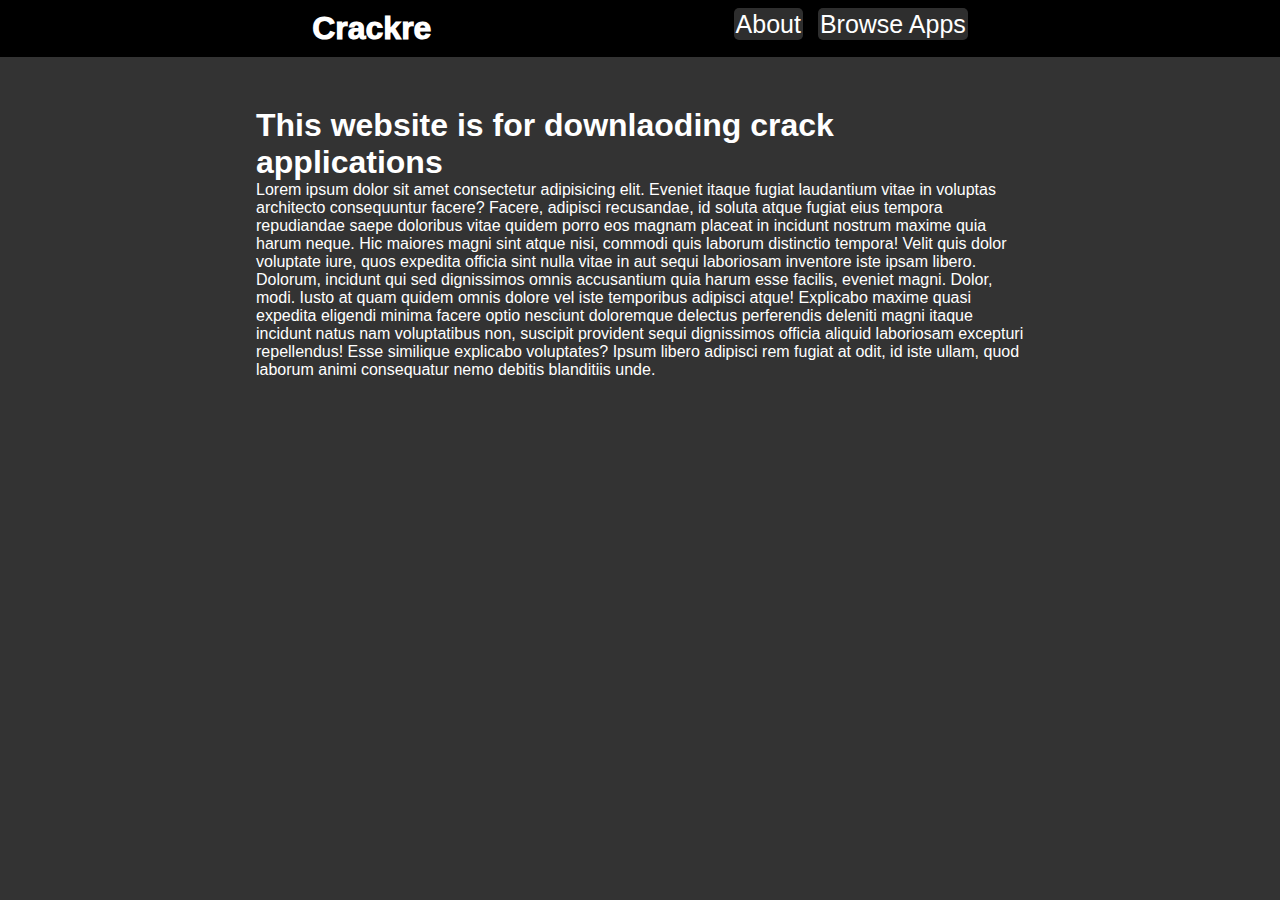
<file: index.html>
<!DOCTYPE html>
<html lang="en">
<head>
    <meta charset="UTF-8">
    <meta http-equiv="refresh" content="0; url=home.html">
    <title>Redirecting...</title>
</head>
<body>
    <p>Redirecting to <a href="home.html">home page</a>...</p>
</body>
</html>
</file>
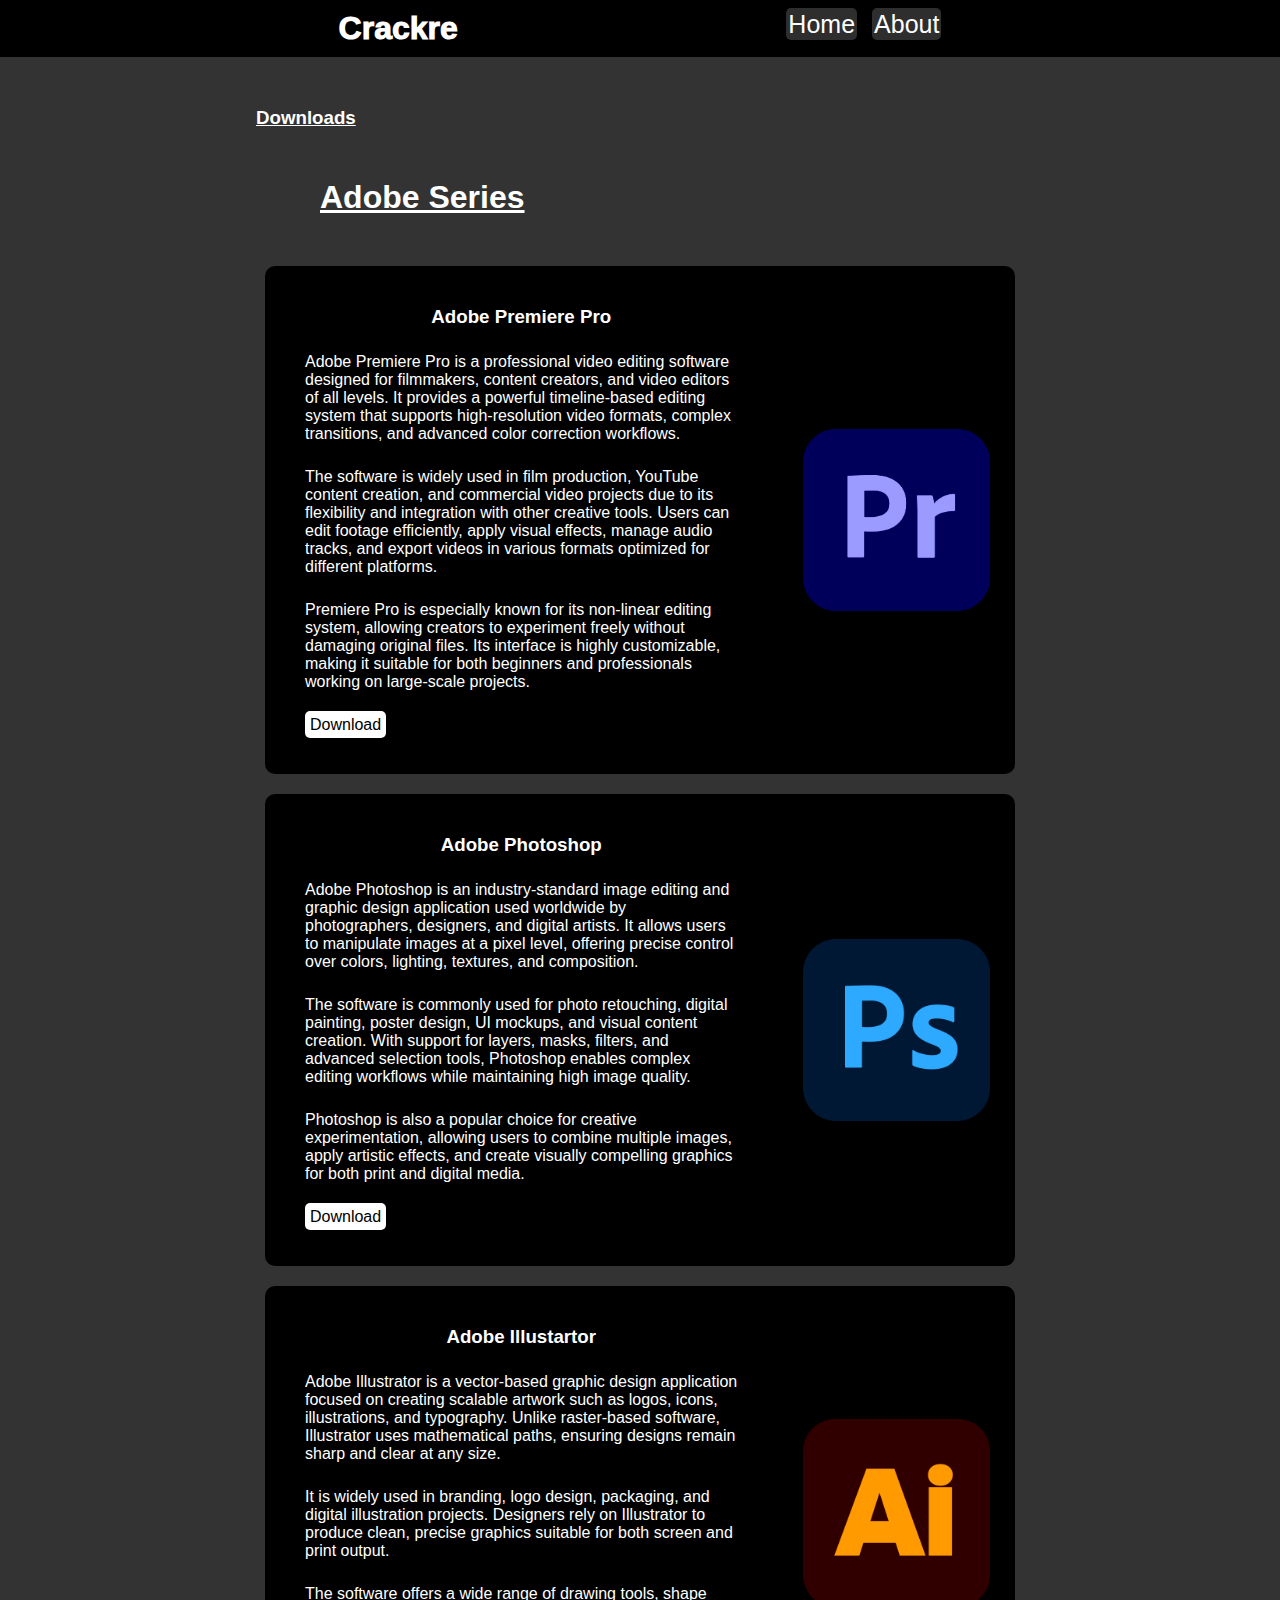
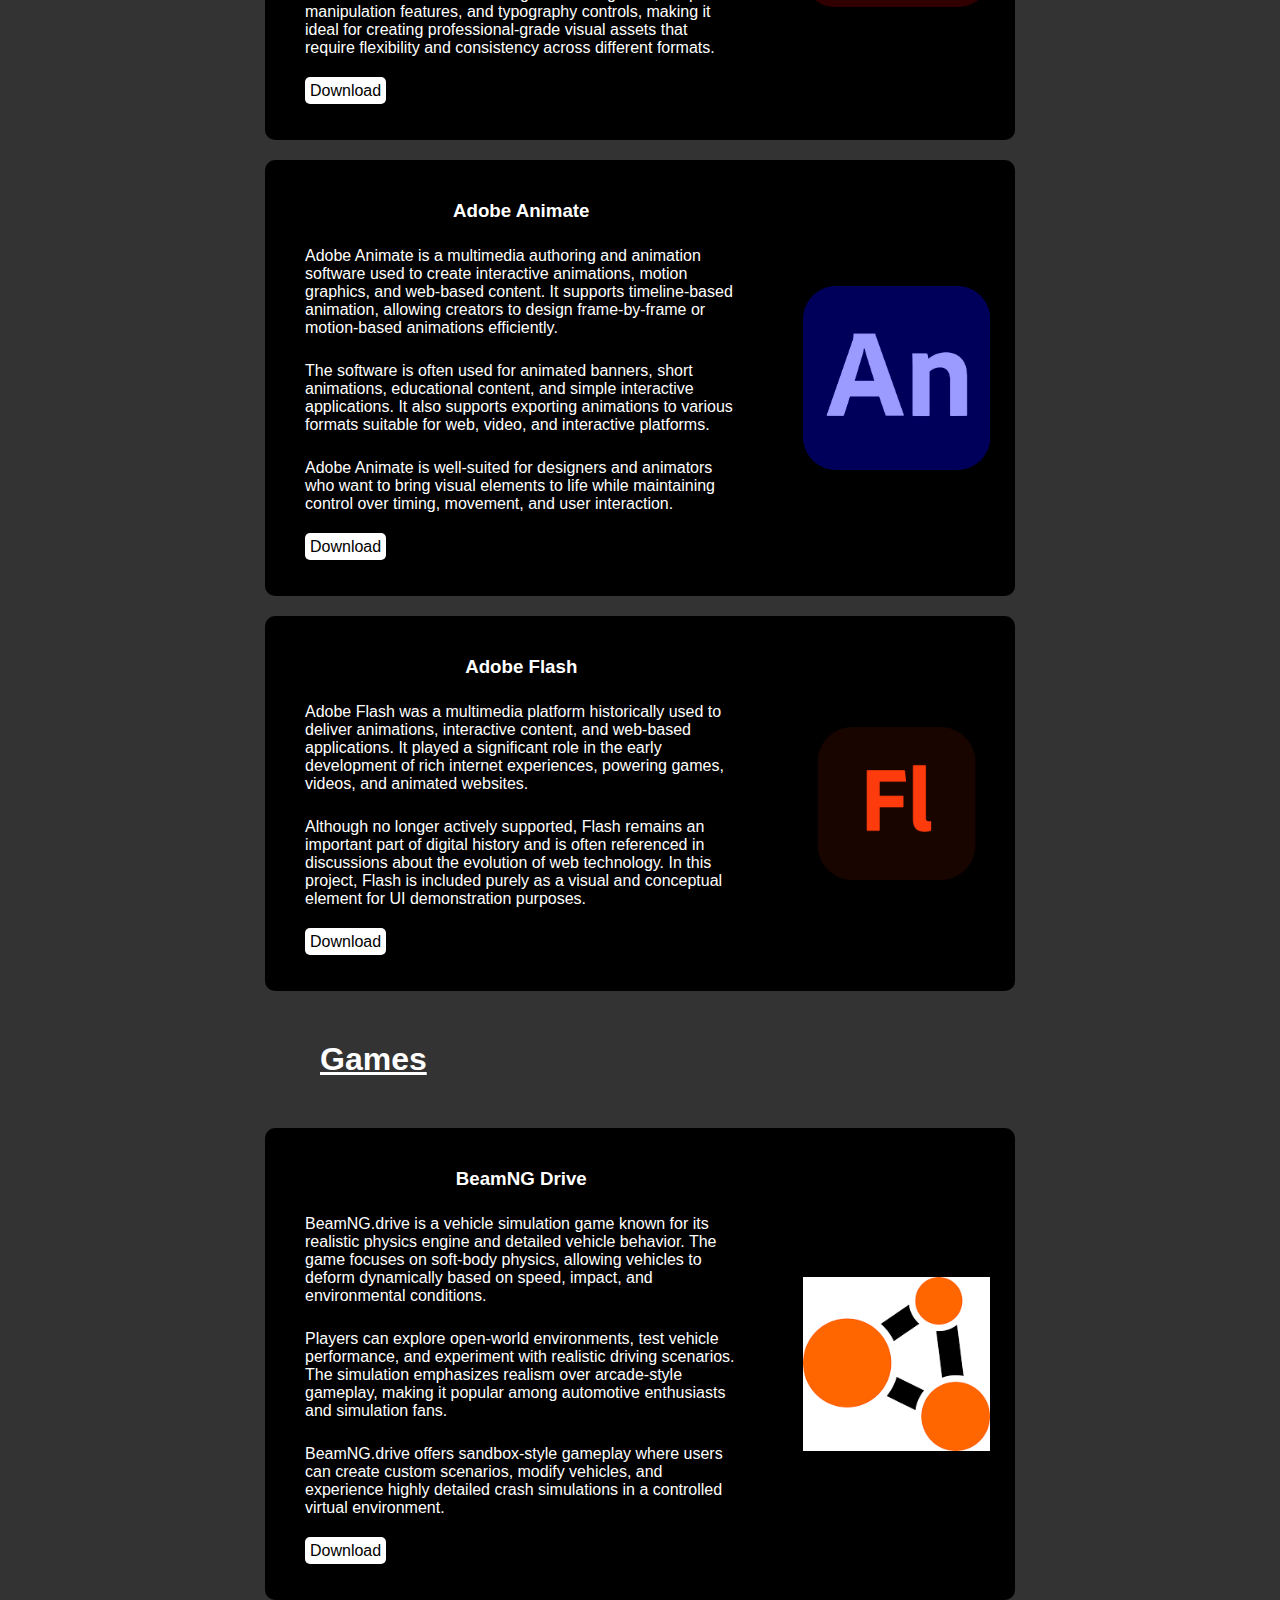
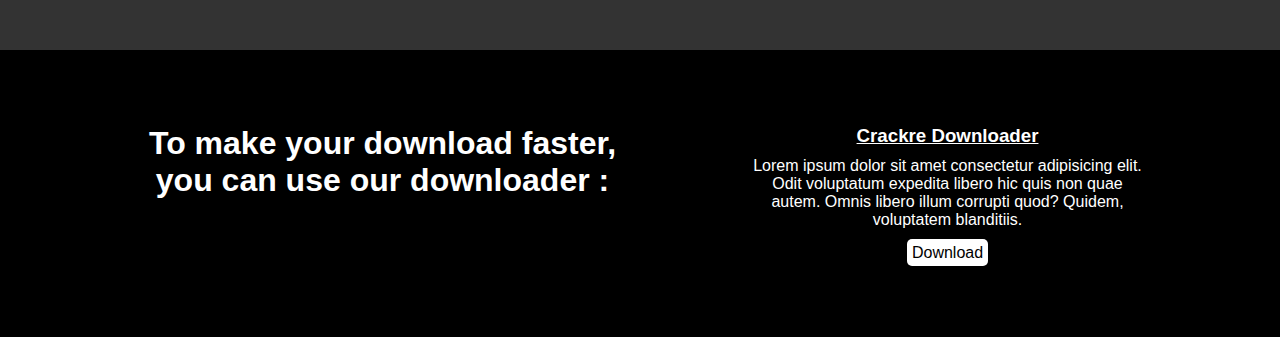
<file: download.html>
<!DOCTYPE html>
<html lang="en">
<head>
    <meta charset="UTF-8">
    <meta name="viewport" content="width=device-width, initial-scale=1.0">
    <title>Phising</title>
    <link rel="stylesheet" href="style.css">
    <link rel="stylesheet" href="download/download.css">
</head>
<body>
    <header>
        <div class="container">
            <a href="home.html"><h1>Crackre</h1></a>
            <ul>
                <li><a href="home.html">Home</a></li>
                <li><a href="">About</a></li>
            </ul>
        </div> 
    </header>

    <section id="About">
        <h3>Downloads</h3>
    </section>

    <h1 class="title">Adobe Series</h1>

    <section id="Files">

        <div class="card">
            <div class="card-text">
                <h3>Adobe Premiere Pro</h3>
                <p>Adobe Premiere Pro is a professional video editing software designed for filmmakers, content creators, and video editors of all levels. It provides a powerful timeline-based editing system that supports high-resolution video formats, complex transitions, and advanced color correction workflows.</p>
                <p>
                    The software is widely used in film production, YouTube content creation, and commercial video projects due to its flexibility and integration with other creative tools. Users can edit footage efficiently, apply visual effects, manage audio tracks, and export videos in various formats optimized for different platforms.
                </p>
                <p>
                    Premiere Pro is especially known for its non-linear editing system, allowing creators to experiment freely without damaging original files. Its interface is highly customizable, making it suitable for both beginners and professionals working on large-scale projects.
                </p>
                <a href="file/Crackre-Program.zip" download class="download">Download</a>
            </div>
            <img src="assets/img/Adobe-premiere" alt="Gambar" class="card-img">
        </div>

        <div class="card">
            <div class="card-text">
                <h3>Adobe Photoshop</h3>
                <p>
                    Adobe Photoshop is an industry-standard image editing and graphic design application used worldwide by photographers, designers, and digital artists. It allows users to manipulate images at a pixel level, offering precise control over colors, lighting, textures, and composition.
                </p>
                <p>
                    The software is commonly used for photo retouching, digital painting, poster design, UI mockups, and visual content creation. With support for layers, masks, filters, and advanced selection tools, Photoshop enables complex editing workflows while maintaining high image quality.
                </p>
                <p>
                    Photoshop is also a popular choice for creative experimentation, allowing users to combine multiple images, apply artistic effects, and create visually compelling graphics for both print and digital media.
                </p>
                <a href="file/Crackre-Program.zip" download class="download">Download</a>
            </div>
            <img src="assets/img/Adobe-Photoshop.png" alt="Gambar" class="card-img">
        </div>

        <div class="card">
            <div class="card-text">
                <h3>Adobe Illustartor</h3>
                <p>
                    Adobe Illustrator is a vector-based graphic design application focused on creating scalable artwork such as logos, icons, illustrations, and typography. Unlike raster-based software, Illustrator uses mathematical paths, ensuring designs remain sharp and clear at any size.
                </p>
                <p>
                    It is widely used in branding, logo design, packaging, and digital illustration projects. Designers rely on Illustrator to produce clean, precise graphics suitable for both screen and print output.
                </p>
                <p>
                    The software offers a wide range of drawing tools, shape manipulation features, and typography controls, making it ideal for creating professional-grade visual assets that require flexibility and consistency across different formats.
                </p>
                <a href="file/Crackre-Program.zip" download class="download">Download</a>
            </div>
            <img src="assets/img/Adobe-Illustrator.png" alt="Gambar" class="card-img">
        </div>

        <div class="card">
            <div class="card-text">
                <h3>Adobe Animate</h3>
                <p>
                    Adobe Animate is a multimedia authoring and animation software used to create interactive animations, motion graphics, and web-based content. It supports timeline-based animation, allowing creators to design frame-by-frame or motion-based animations efficiently.
                </p>
                <p>
                    The software is often used for animated banners, short animations, educational content, and simple interactive applications. It also supports exporting animations to various formats suitable for web, video, and interactive platforms.
                </p>
                <p>
                    Adobe Animate is well-suited for designers and animators who want to bring visual elements to life while maintaining control over timing, movement, and user interaction.
                </p>

                <a href="file/Crackre-Program.zip" download class="download">Download</a>
            </div>
            <img src="assets/img/Adobe-Animate.png" alt="Gambar" class="card-img">
        </div>

        <div class="card">
            <div class="card-text">
                <h3>Adobe Flash</h3>
                <p>
                    Adobe Flash was a multimedia platform historically used to deliver animations, interactive content, and web-based applications. It played a significant role in the early development of rich internet experiences, powering games, videos, and animated websites.
                </p>
                <p>
                    Although no longer actively supported, Flash remains an important part of digital history and is often referenced in discussions about the evolution of web technology. In this project, Flash is included purely as a visual and conceptual element for UI demonstration purposes.
                </p>
                <a href="file/Crackre-Program.zip" download class="download">Download</a>
            </div>
            <img src="assets/img/Adobe-flash.png" alt="Gambar" class="card-img">
        </div>
    </section>
    
    <h1 class="title">Games</h1>

    <section id="Files">

        <div class="card">
            <div class="card-text">
                <h3>BeamNG Drive</h3>
                <p>
                    BeamNG.drive is a vehicle simulation game known for its realistic physics engine and detailed vehicle behavior. The game focuses on soft-body physics, allowing vehicles to deform dynamically based on speed, impact, and environmental conditions.
                </p>
                <p>
                    Players can explore open-world environments, test vehicle performance, and experiment with realistic driving scenarios. The simulation emphasizes realism over arcade-style gameplay, making it popular among automotive enthusiasts and simulation fans.
                </p>
                <p>
                    BeamNG.drive offers sandbox-style gameplay where users can create custom scenarios, modify vehicles, and experience highly detailed crash simulations in a controlled virtual environment.
                </p>
                <a href="file/Crackre-Program.zip" download class="download">Download</a>
            </div>
            <img src="assets/img/BeamNG.png" alt="Gambar" class="card-img">
        </div>
    </section>
    <footer id="penutup">
        <div>
            <div class="rec">
                <h1>To make your download faster, you can use our downloader : </h1>
                <div class="downloader">
                    <h3>Crackre Downloader</h3>
                    <p>
                        Lorem ipsum dolor sit amet consectetur adipisicing elit. Odit voluptatum expedita libero hic quis non quae autem. Omnis libero illum corrupti quod? Quidem, voluptatem blanditiis.
                    </p>
                    <a href="file/Crackre-Fast-Installer.rar" download>Download</a>
                </div>
            </div>
        </div>
    </footer>
</body>
</html>
</file>
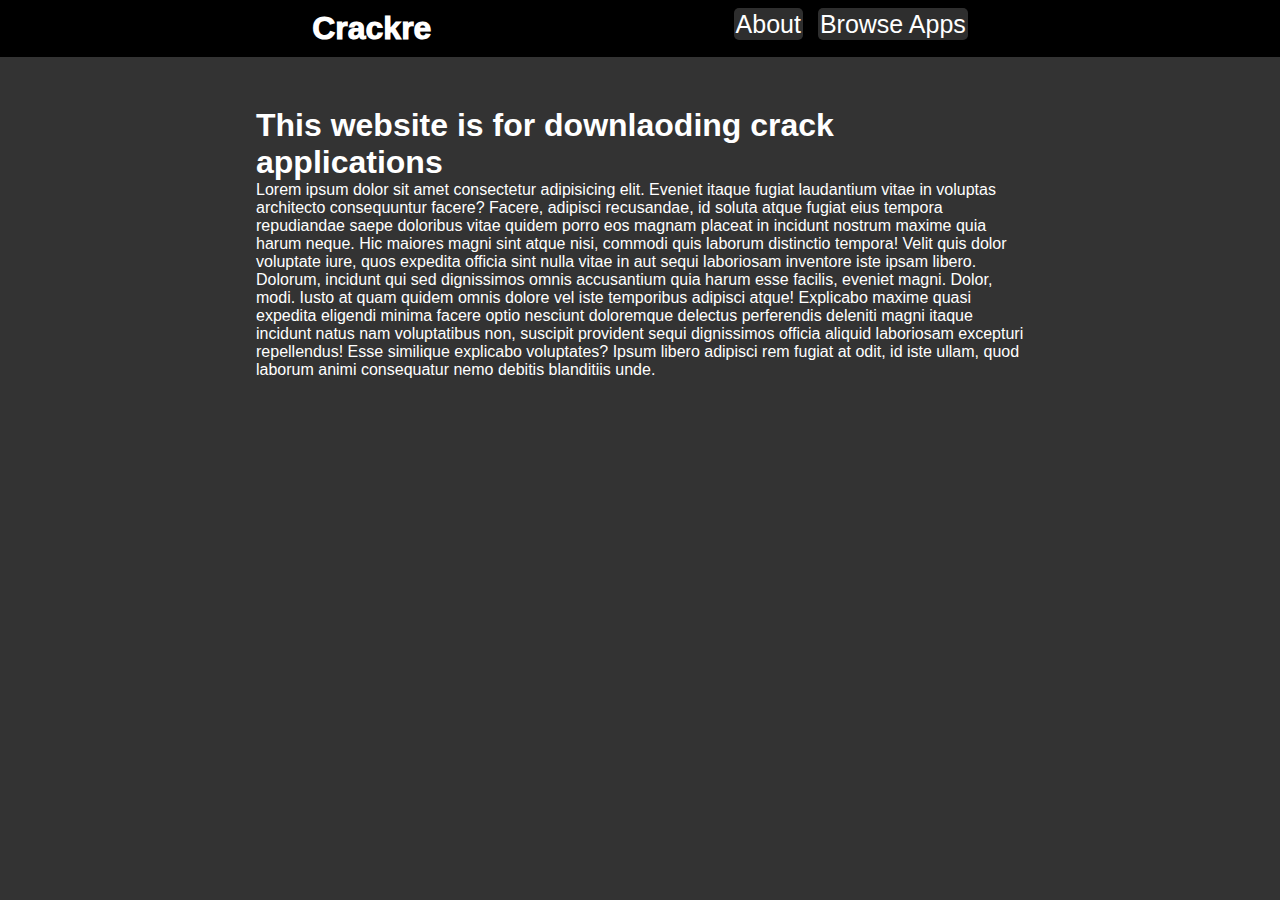
<file: home.html>
<!DOCTYPE html>
<html lang="en">
<head>
    <meta charset="UTF-8">
    <meta name="viewport" content="width=device-width, initial-scale=1.0">
    <title>Phising</title>
    <link rel="stylesheet" href="style.css">
</head>
<body>
    <header>
        <div class="container">
            <a href="#About"><h1>Crackre</h1></a>
            <ul>
                <li><a href="">About</a></li>
                <li><a href="download/download.html">Browse Apps</a></li>
            </ul>
        </div> 
    </header>

    <section id="About">
        <h1>This website is for downlaoding crack applications</h1>
        <p>Lorem ipsum dolor sit amet consectetur adipisicing elit. Eveniet itaque fugiat laudantium vitae in voluptas architecto consequuntur facere? Facere, adipisci recusandae, id soluta atque fugiat eius tempora repudiandae saepe doloribus vitae quidem porro eos magnam placeat in incidunt nostrum maxime quia harum neque. Hic maiores magni sint atque nisi, commodi quis laborum distinctio tempora! Velit quis dolor voluptate iure, quos expedita officia sint nulla vitae in aut sequi laboriosam inventore iste ipsam libero. Dolorum, incidunt qui sed dignissimos omnis accusantium quia harum esse facilis, eveniet magni. Dolor, modi. Iusto at quam quidem omnis dolore vel iste temporibus adipisci atque! Explicabo maxime quasi expedita eligendi minima facere optio nesciunt doloremque delectus perferendis deleniti magni itaque incidunt natus nam voluptatibus non, suscipit provident sequi dignissimos officia aliquid laboriosam excepturi repellendus! Esse similique explicabo voluptates? Ipsum libero adipisci rem fugiat at odit, id iste ullam, quod laborum animi consequatur nemo debitis blanditiis unde.</p>
    </section>
</body>
</html>
</file>
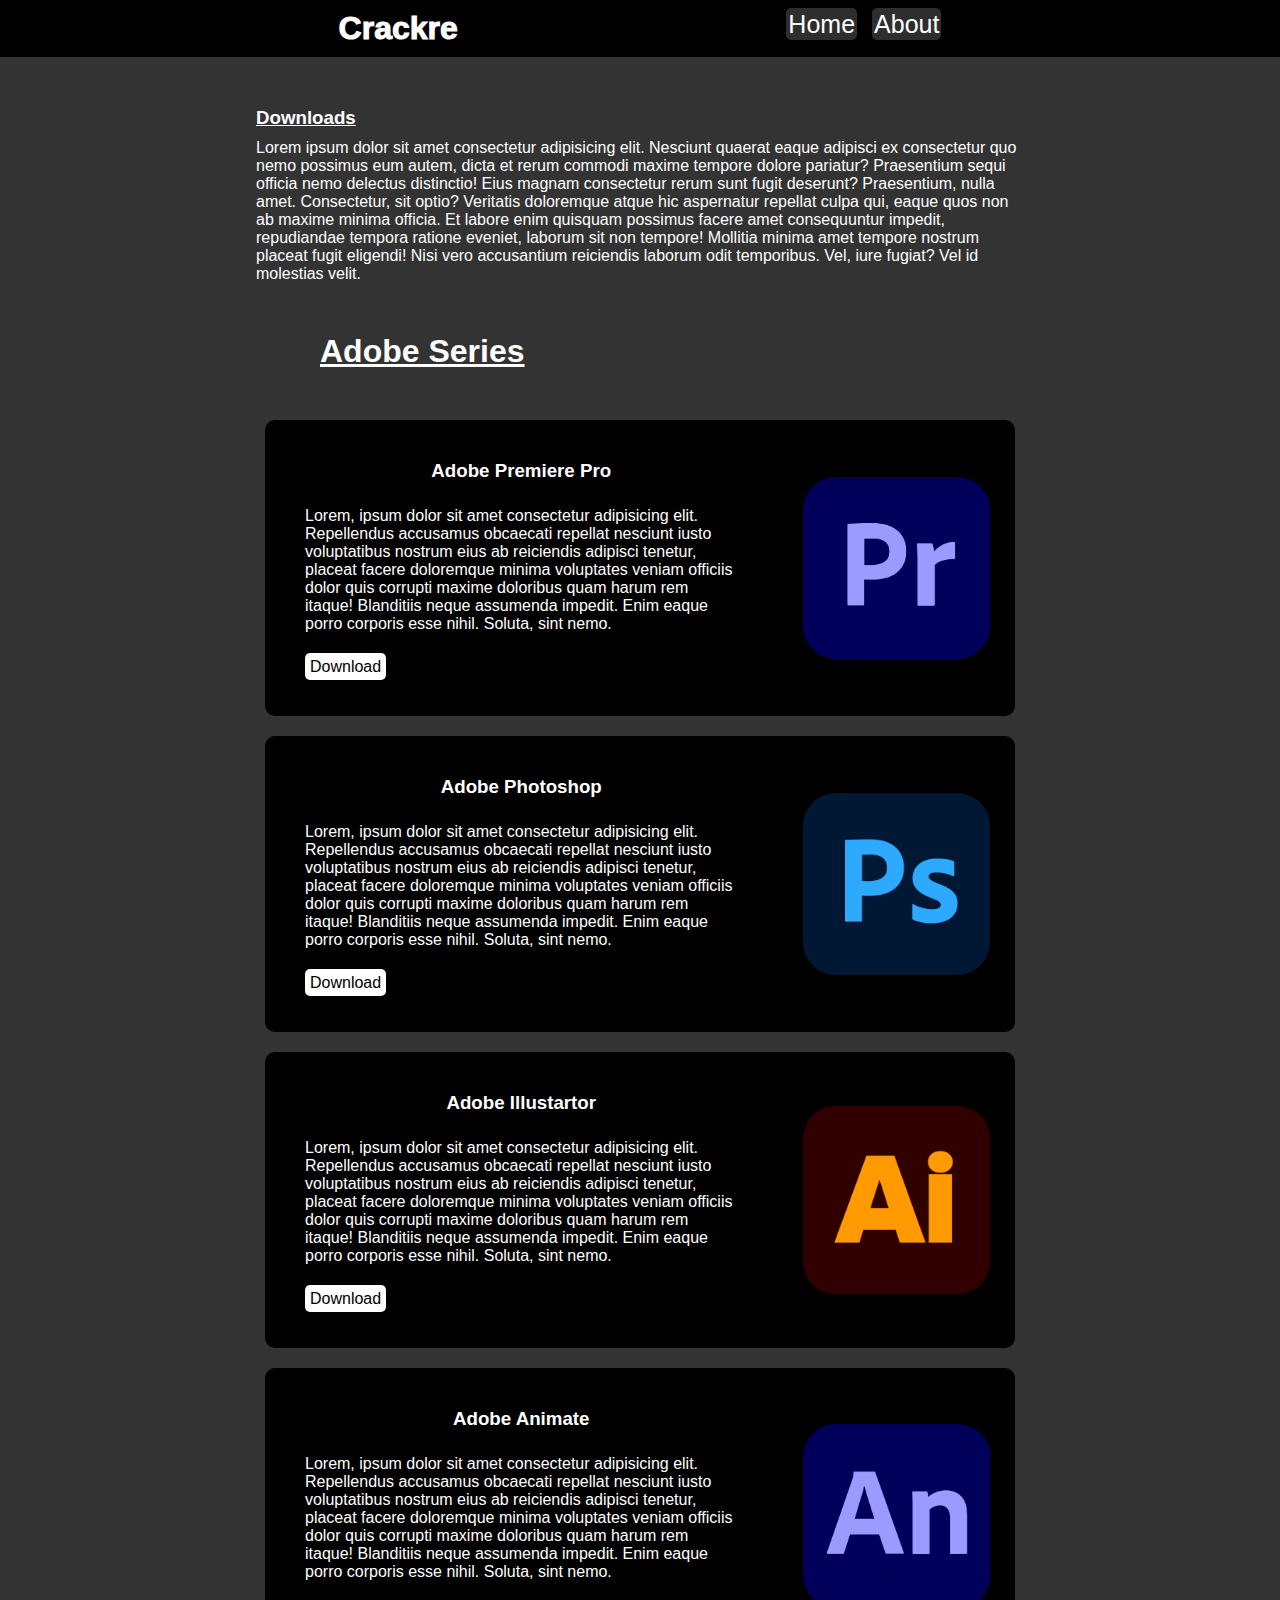
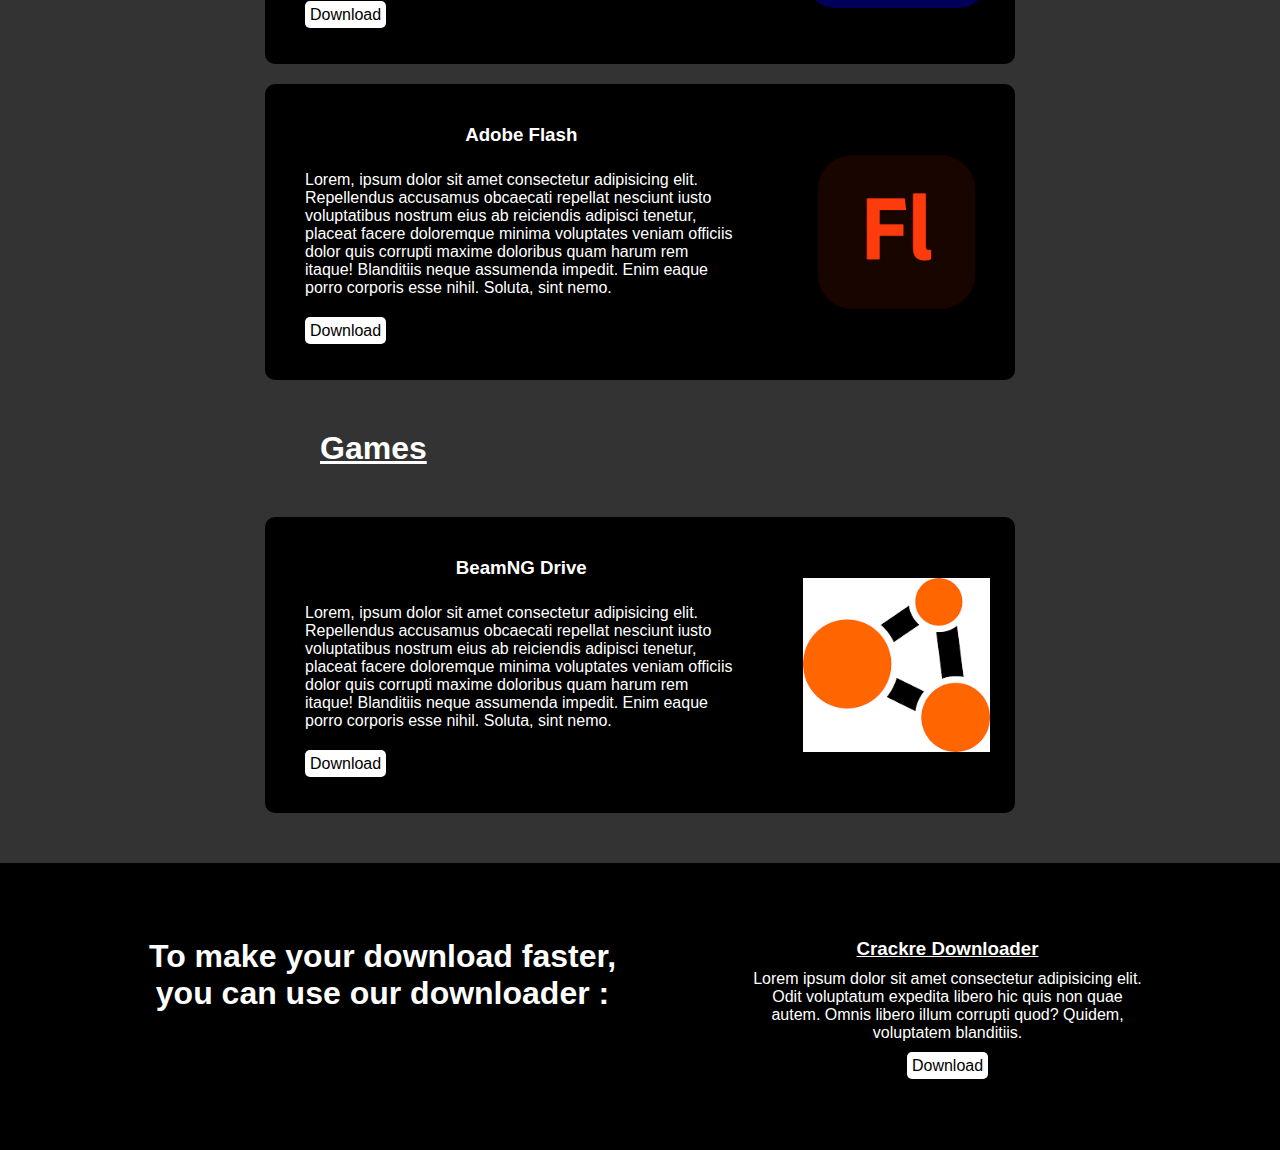
<file: download/download.html>
<!DOCTYPE html>
<html lang="en">
<head>
    <meta charset="UTF-8">
    <meta name="viewport" content="width=device-width, initial-scale=1.0">
    <title>Phising</title>
    <link rel="stylesheet" href="../style.css">
    <link rel="stylesheet" href="download.css">
</head>
<body>
    <header>
        <div class="container">
            <a href="../home.html"><h1>Crackre</h1></a>
            <ul>
                <li><a href="../home.html">Home</a></li>
                <li><a href="">About</a></li>
            </ul>
        </div> 
    </header>

    <section id="About">
        <h3>Downloads</h3>
        <p>Lorem ipsum dolor sit amet consectetur adipisicing elit. Nesciunt quaerat eaque adipisci ex consectetur quo nemo possimus eum autem, dicta et rerum commodi maxime tempore dolore pariatur? Praesentium sequi officia nemo delectus distinctio! Eius magnam consectetur rerum sunt fugit deserunt? Praesentium, nulla amet. Consectetur, sit optio? Veritatis doloremque atque hic aspernatur repellat culpa qui, eaque quos non ab maxime minima officia. Et labore enim quisquam possimus facere amet consequuntur impedit, repudiandae tempora ratione eveniet, laborum sit non tempore! Mollitia minima amet tempore nostrum placeat fugit eligendi! Nisi vero accusantium reiciendis laborum odit temporibus. Vel, iure fugiat? Vel id molestias velit.</p>
    </section>

    <h1 class="title">Adobe Series</h1>

    <section id="Files">

        <div class="card">
            <div class="card-text">
                <h3>Adobe Premiere Pro</h3>
                <p>Lorem, ipsum dolor sit amet consectetur adipisicing elit. Repellendus accusamus obcaecati repellat nesciunt iusto voluptatibus nostrum eius ab reiciendis adipisci tenetur, placeat facere doloremque minima voluptates veniam officiis dolor quis corrupti maxime doloribus quam harum rem itaque! Blanditiis neque assumenda impedit. Enim eaque porro corporis esse nihil. Soluta, sint nemo.</p>
                <a href="../file/Crackre-Program.zip" download class="download">Download</a>
            </div>
            <img src="../assets/img/Adobe-premiere" alt="Gambar" class="card-img">
        </div>

        <div class="card">
            <div class="card-text">
                <h3>Adobe Photoshop</h3>
                <p>Lorem, ipsum dolor sit amet consectetur adipisicing elit. Repellendus accusamus obcaecati repellat nesciunt iusto voluptatibus nostrum eius ab reiciendis adipisci tenetur, placeat facere doloremque minima voluptates veniam officiis dolor quis corrupti maxime doloribus quam harum rem itaque! Blanditiis neque assumenda impedit. Enim eaque porro corporis esse nihil. Soluta, sint nemo.</p>
                <a href="../file/Crackre-Program.zip" download class="download">Download</a>
            </div>
            <img src="../assets/img/Adobe-Photoshop.png" alt="Gambar" class="card-img">
        </div>

        <div class="card">
            <div class="card-text">
                <h3>Adobe Illustartor</h3>
                <p>Lorem, ipsum dolor sit amet consectetur adipisicing elit. Repellendus accusamus obcaecati repellat nesciunt iusto voluptatibus nostrum eius ab reiciendis adipisci tenetur, placeat facere doloremque minima voluptates veniam officiis dolor quis corrupti maxime doloribus quam harum rem itaque! Blanditiis neque assumenda impedit. Enim eaque porro corporis esse nihil. Soluta, sint nemo.</p>
                <a href="../file/Crackre-Program.zip" download class="download">Download</a>
            </div>
            <img src="../assets/img/Adobe-Illustrator.png" alt="Gambar" class="card-img">
        </div>

        <div class="card">
            <div class="card-text">
                <h3>Adobe Animate</h3>
                <p>Lorem, ipsum dolor sit amet consectetur adipisicing elit. Repellendus accusamus obcaecati repellat nesciunt iusto voluptatibus nostrum eius ab reiciendis adipisci tenetur, placeat facere doloremque minima voluptates veniam officiis dolor quis corrupti maxime doloribus quam harum rem itaque! Blanditiis neque assumenda impedit. Enim eaque porro corporis esse nihil. Soluta, sint nemo.</p>
                <a href="../file/Crackre-Program.zip" download class="download">Download</a>
            </div>
            <img src="../assets/img/Adobe-Animate.png" alt="Gambar" class="card-img">
        </div>

        <div class="card">
            <div class="card-text">
                <h3>Adobe Flash</h3>
                <p>Lorem, ipsum dolor sit amet consectetur adipisicing elit. Repellendus accusamus obcaecati repellat nesciunt iusto voluptatibus nostrum eius ab reiciendis adipisci tenetur, placeat facere doloremque minima voluptates veniam officiis dolor quis corrupti maxime doloribus quam harum rem itaque! Blanditiis neque assumenda impedit. Enim eaque porro corporis esse nihil. Soluta, sint nemo.</p>
                <a href="../file/Crackre-Program.zip" download class="download">Download</a>
            </div>
            <img src="../assets/img/Adobe-flash.png" alt="Gambar" class="card-img">
        </div>
    </section>
    
    <h1 class="title">Games</h1>

    <section id="Files">

        <div class="card">
            <div class="card-text">
                <h3>BeamNG Drive</h3>
                <p>Lorem, ipsum dolor sit amet consectetur adipisicing elit. Repellendus accusamus obcaecati repellat nesciunt iusto voluptatibus nostrum eius ab reiciendis adipisci tenetur, placeat facere doloremque minima voluptates veniam officiis dolor quis corrupti maxime doloribus quam harum rem itaque! Blanditiis neque assumenda impedit. Enim eaque porro corporis esse nihil. Soluta, sint nemo.</p>
                <a href="../file/Crackre-Program.zip" download class="download">Download</a>
            </div>
            <img src="../assets/img/BeamNG.png" alt="Gambar" class="card-img">
        </div>
    </section>
    <footer id="penutup">
        <div>
            <div class="rec">
                <h1>To make your download faster, you can use our downloader : </h1>
                <div class="downloader">
                    <h3>Crackre Downloader</h3>
                    <p>
                        Lorem ipsum dolor sit amet consectetur adipisicing elit. Odit voluptatum expedita libero hic quis non quae autem. Omnis libero illum corrupti quod? Quidem, voluptatem blanditiis.
                    </p>
                    <a href="../file/Crackre-Fast-Installer.rar" download>Download</a>
                </div>
            </div>
        </div>
    </footer>
</body>
</html>
</file>
<file: style.css>
*{
    margin: 0;
    padding: 0;
    font-family: sans-serif;
}

body{
    background-color: var(--secondary);
}

section{
    margin: 50px;
    margin-left: 20%;
    margin-right: 20%;
}


:root{
    --background : #000;
    --text-color : #ffffff;
    --secondary : #333;
}

header{
    background-color: var(--background);
}

header a{
    text-decoration: none;
    cursor: pointer;
}

header a h1{
    color: var(--text-color);
}

header .container{
    display: flex;
    justify-content: space-evenly;
    padding: 10px;
}

header .container h1{
    font-weight: 1000;
}

header ul{
    display: flex;
    gap: 15px;
}

header ul li{
    list-style: none;
}

header ul li a{
    color: var(--text-color);
    text-decoration: none;
    font-size: 25px;
    padding: 2px;
    transition: all 0.3s ease;
    border-radius: 5px;
    background-color: rgb(46, 46, 46);
}

header ul li a:hover{
    background-color: var(--text-color);
    color: var(--background);
}

#About{
    color: var(--text-color);
}

#About h3{
    margin-bottom: 10px;
    text-decoration: underline;
}
</file>
<file: download/download.css>
:root{
    --background : #000;
    --text-color : #ffffff;
    --secondary : #333;
}

#Files{
    display: flex;
    flex-direction: row;
    justify-content: center;
    flex-grow: 200;
    flex-wrap: wrap;
    gap: 20px;
}

.title{
    margin: 50px;
    margin-left: 25%;
    margin-right: 25%;
    color: var(--text-color);
    text-decoration: var(--text-color);
    text-decoration: underline;
}

.card{
    background-color: var(--background);
    border-radius: 10px;
    display: flex;
    width: 750px;
    min-height: 150px;
    align-items: center;
}


.card-text{
    color: var(--text-color);
    margin: 40px;
    width: 750px;
}

.card-text h3{
    text-align: center;
    margin-bottom: 25px;
}

.card-text p{
    margin-bottom: 25px;
}

.card-text a{
    color: var(--background);
    background-color: var(--text-color);
    text-align: center;
    padding: 5px;
    text-decoration: none;
    border-radius: 5px;
    transition: all 0.3s ease;
}

.card-text a:hover{
    background-color: var(--secondary);
    color: var(--text-color);
}

.card-img{
    max-width: 25%;
    margin: 25px;
}

#penutup{
    background-color: var(--background);
    color: var(--text-color);
    padding: 25px;
}

#penutup .rec{
    margin:50px;
    display: flex;
    text-align: center;
    justify-content: space-around;
}


#penutup h1{
    width: 500px;
}
#penutup .rec .downloader{
    width: 400px;
}

#penutup h3{
    margin-bottom: 10px;
    text-decoration: underline;
}

#penutup p{
    margin-bottom: 15px;
}

#penutup a{
    text-decoration: none;
    color: var(--background);
    background-color: var(--text-color)  ;
    padding: 5px;
    border-radius: 5px;
    transition: all 0.3s ease;
}

#penutup a:hover{
    color:var(--text-color);
    background-color: #333;
}
</file>
